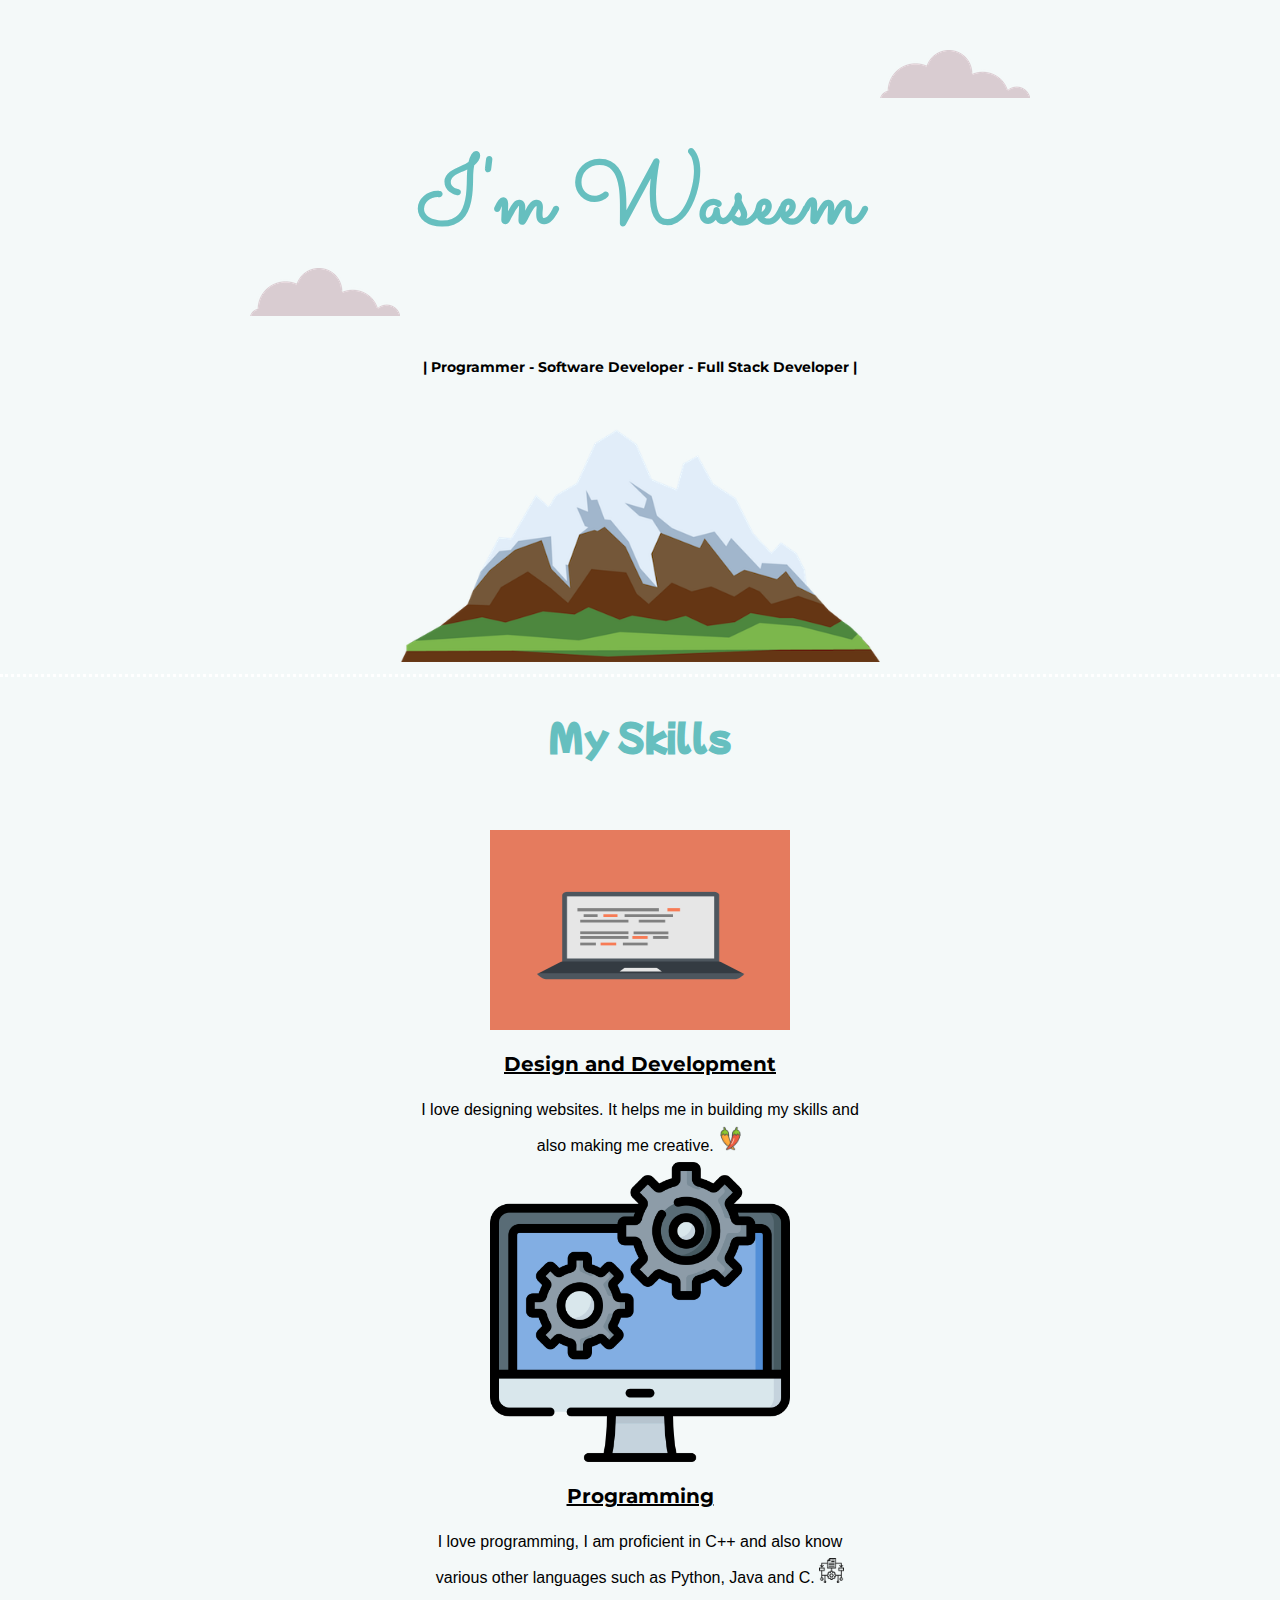
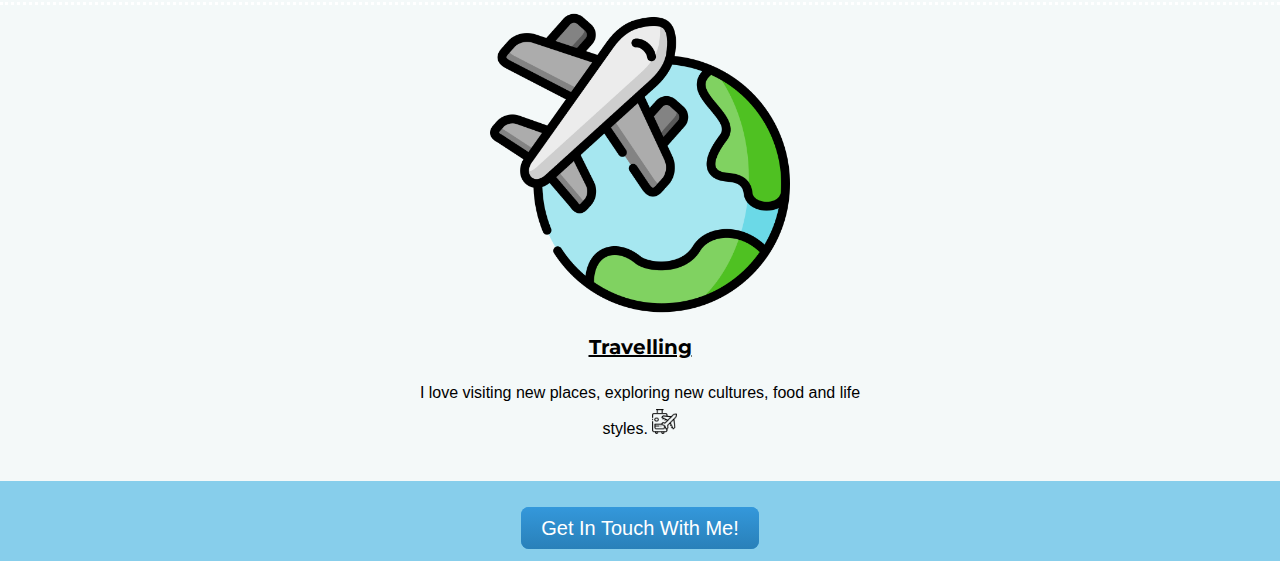
<file: index.html>
<!DOCTYPE html>
<html lang="en">
<head>
  <meta charset="UTF-8">
  <meta name="viewport" content="width=device-width, initial-scale=1.0">
  <meta http-equiv="X-UA-Compatible" content="ie=edge">
  <title>Waseem Hashmi</title>
  <link rel="stylesheet" href="CSS Elements/styles.css">
  <link rel="icon" href="CSS Elements/favicon4.ico">
  <link rel="preconnect" href="https://fonts.googleapis.com">
<link rel="preconnect" href="https://fonts.gstatic.com" crossorigin>
<link href="https://fonts.googleapis.com/css2?family=Comforter&family=Merriweather+Sans&family=Mochiy+Pop+P+One&family=Montserrat:ital,wght@1,300&family=Sacramento&display=swap" rel="stylesheet">
</head>
<body>
  <div class="top">
    <img class="top-cloud" src="Images/cloud.png" alt="cloud-images" />
  <h1>I'm Waseem</h1>
  <h2>| <span>Pro</span>grammer  -  Software Developer  -  Full Stack Developer |</h2>
  <img class="bottom-cloud" src="Images/cloud.png" alt="cloud-images" />
  <img class="mountain" src="Images/mountain.png" alt="mountain-images" />
</div> <hr />
<div class="middle">
  <h1 class="h11">My Skills</h1> <br /> <br />
  <img class="computer" src="Images/computer.png" alt="computer"><br /><br>
  <h2 class="Profile">Design and Development</h2> <br>
  <p>
    I love designing websites. It helps me in building my skills and also making me creative.
    <img class="ch" src="Images/chilli.png" />
  </p>
  <img class="setting" src="Images/settings.png" alt="computer"> <br /> <br />
  <h2 class="Profile">Programming</h2> <br>
  <p>
    I love programming, I am proficient in C++ and also know various other languages such as Python, Java and C.
    <img class ="ch" src="Images/algorithm.png" />
  </p>
</div>
<hr />
<div>
  <img class ="setting" src="Images/travelling.png" alt=""> <br> <br>
  <h2 class="Profile">Travelling</h2> <br>
  <p>I love visiting new places, exploring new cultures, food and life styles.
  <img src="Images/luggage.png" class="ch">
  </p>
  <br>
</div>
<div >

</div>
<br>
<div class="bottom">
  <br> <br>
  <a class="btn" href="contact.html">Get In Touch With Me!</a> <br>
</div>
</body>
</html>
</file>
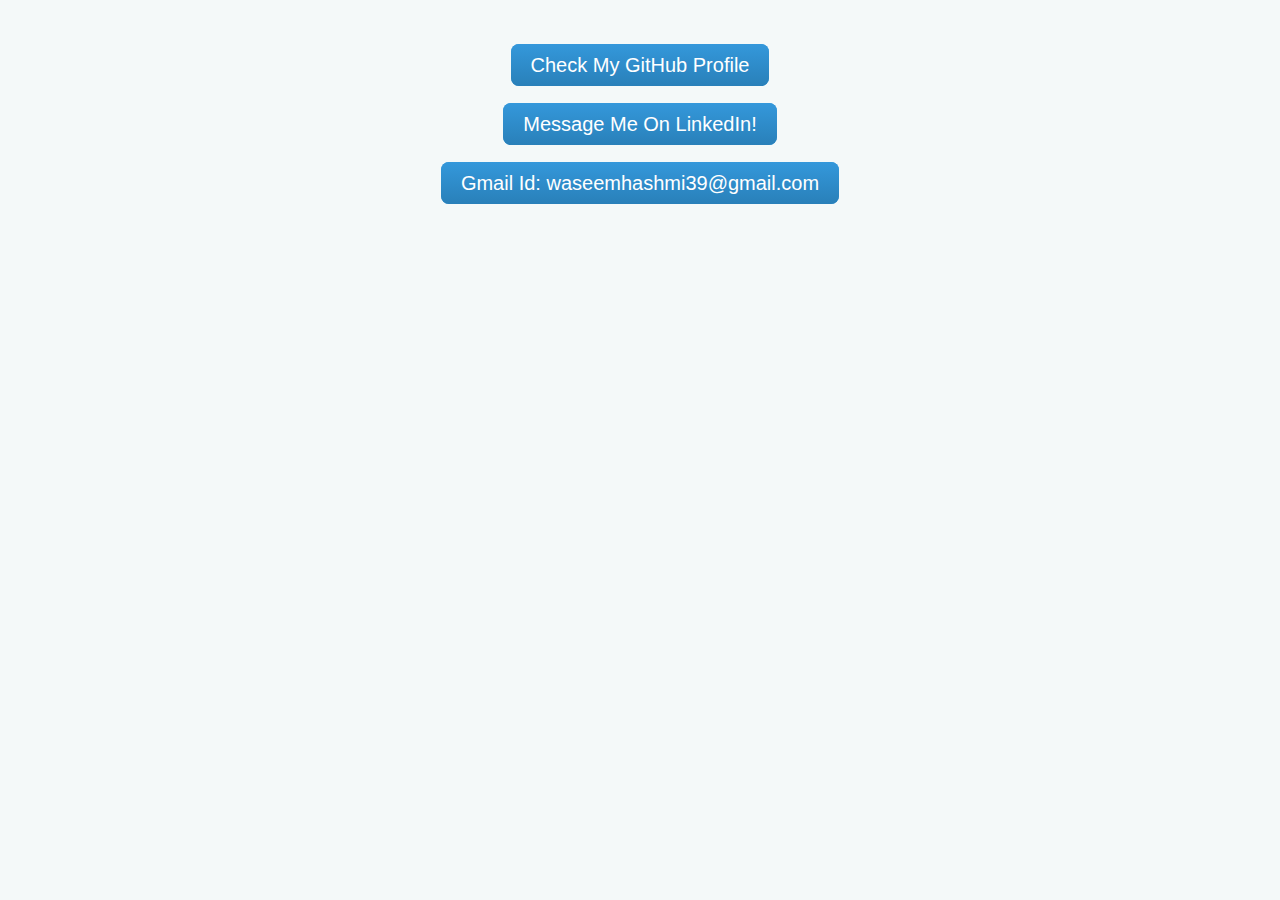
<file: contact.html>
<!DOCTYPE html>
<html lang="en">
<head>
  <meta charset="UTF-8">
  <meta name="viewport" content="width=device-width, initial-scale=1.0">
  <meta http-equiv="X-UA-Compatible" content="ie=edge">
  <title>Contact Me!</title>
  <link rel="stylesheet" href="CSS Elements/styles.css">
</head>
<body>
  <br> <br> <br>
  <a class="btn" href="https://github.com/hashmi-waseem">Check My GitHub Profile</a>
 <br> <br> <br>
  <a class="btn" href="https://www.linkedin.com/in/waseemhashmi ">Message Me On LinkedIn!</a> <br> <br> <br>
  <a class="btn" href="https://mail.google.com/">Gmail Id: waseemhashmi39@gmail.com</a>
</body>
</html>
</file>
<file: CSS Elements/styles.css>
body{
  margin: 0;
  text-align: center;
  background-color: #F4F9F9;
  font-family: Merriweather,serif;
}
h1{
  font-family: Sacramento,cursive;
  font-size: 5.76rem;
  color: #66BFBF;
  line-height: 2;
}
h2{
  margin: 0;
  font-family: Montserrat,sans-serif;
  font-size: 14px;
  color: black;
}
p{
  width: 450px;
  line-height: 2;
  margin: auto;
}
h3{
  margin: 0;
  font-family: Montserrat, sans-serif;
}
div{

  font-family: "Merriweather",sans-serif;
}
hr{
  border: dotted white 3px;
  border-bottom: none;
}
.top{
  position:relative;
  padding-top: 50px;
}
.a{
  text-decoration: underline;
  font-family: serif;
  font-weight: bold;
}
.computer{
  width:300px;
  height:200px;
}
.bottom-cloud{
  position: absolute;
  left: 250px;
  bottom: 350px;
}
.top-cloud{
  position: absolute;
  right:250px;
  top: 50;
}
.span{
  text-decoration: underline;
}
.Profile{
  font-size: 20px;
  text-decoration: underline;
}
.h11{
  font-size: 35px;
  font-family: Mochiy Pop P One;
}
.ch{
  width: 25px;
  height: 25px;
}
.setting{
  width:300px;
  height: 300px;
}
.mountain{
  width: 480px;
}
.btn {
  background: #3498db;
  background-image: -webkit-linear-gradient(top, #3498db, #2980b9);
  background-image: -moz-linear-gradient(top, #3498db, #2980b9);
  background-image: -ms-linear-gradient(top, #3498db, #2980b9);
  background-image: -o-linear-gradient(top, #3498db, #2980b9);
  background-image: linear-gradient(to bottom, #3498db, #2980b9);
  -webkit-border-radius: 8;
  -moz-border-radius: 8;
  border-radius: 8px;
  font-family: Arial;
  color: #ffffff;
  font-size: 20px;
  padding: 10px 20px 10px 20px;
  text-decoration: none;
}

.btn:hover {
  background: #1ca6fc;
  background-image: -webkit-linear-gradient(top, #1ca6fc, #38a3eb);
  background-image: -moz-linear-gradient(top, #1ca6fc, #38a3eb);
  background-image: -ms-linear-gradient(top, #1ca6fc, #38a3eb);
  background-image: -o-linear-gradient(top, #1ca6fc, #38a3eb);
  background-image: linear-gradient(to bottom, #1ca6fc, #38a3eb);
  text-decoration: none;
}
.bottom{
  height: 80px;
  background-color: skyblue;
  margin: auto;
}
</file>
